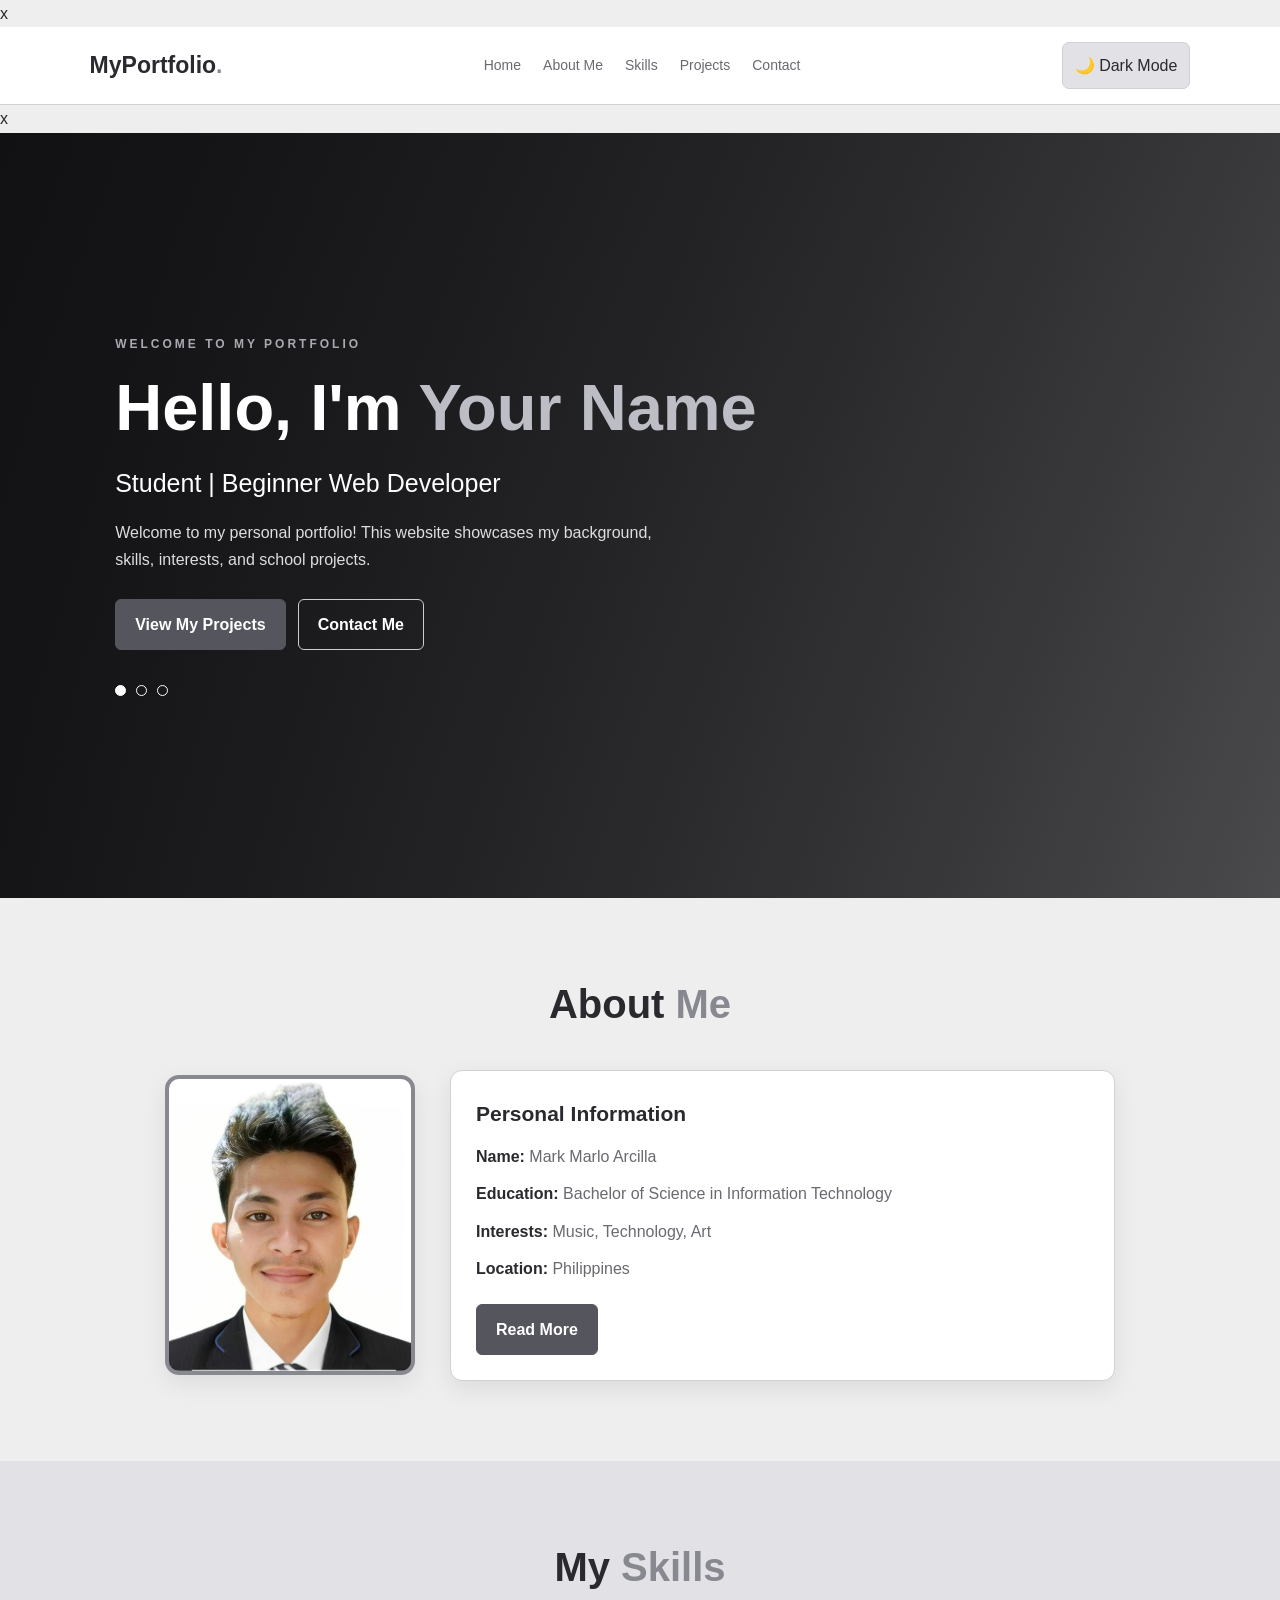
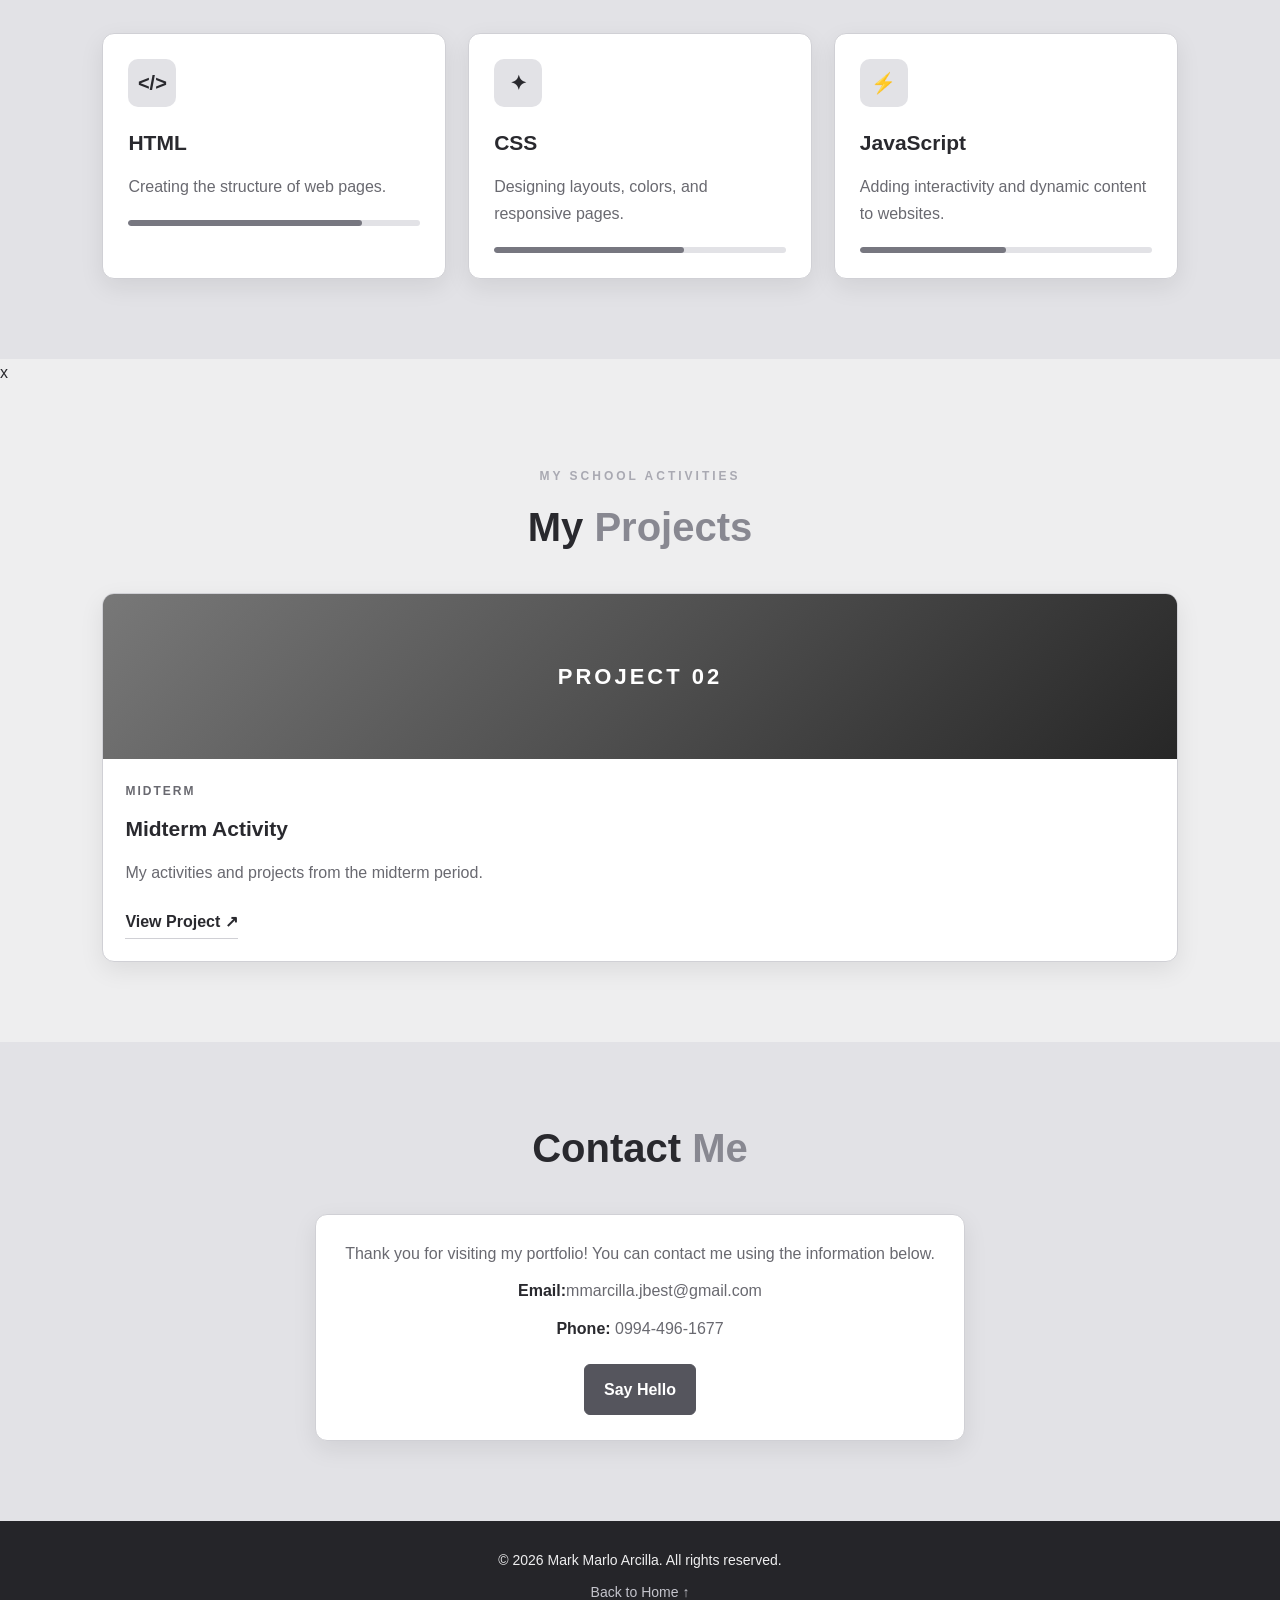
<file: index.html>
<!DOCTYPE html>
<html lang="en">
<head>
  <meta charset="UTF-8">
  <meta name="viewport" content="width=device-width, initial-scale=1.0">
  <meta name="description" content="My personal student portfolio website">
  <title>My Personal Portfolio</title>
  <link rel="stylesheet" href="style.css">
</head>
<body>
x
  <header class="header">
    <a href="#home" class="logo">MyPortfolio<span>.</span></a>

    <nav class="navbar" id="navbar">
      <a href="#home">Home</a>
      <a href="#about">About Me</a>
      <a href="#skills">Skills</a>
      <a href="#projects">Projects</a>
      <a href="#contact">Contact</a>
    </nav>

    <div class="header-buttons">
      <button class="theme-btn" id="themeBtn">🌙 Dark Mode</button>
      <button class="menu-btn" id="menuBtn" aria-label="Toggle menu">☰</button>
    </div>
  </header>

  <main>
x
    <section id="home" class="hero">
      <div class="slideshow">
        <div class="slide slide-one active"></div>
        <div class="slide slide-two"></div>
        <div class="slide slide-three"></div>
      </div>

      <div class="hero-overlay"></div>

      <div class="hero-content">
        <p class="eyebrow">WELCOME TO MY PORTFOLIO</p>
        <h1>Hello, I'm <span>Your Name</span></h1>
        <h2>Student | Beginner Web Developer</h2>
        <p>
          Welcome to my personal portfolio! This website showcases
          my background, skills, interests, and school projects.
        </p>

        <div class="hero-buttons">
          <a href="#projects" class="btn">View My Projects</a>
          <a href="#contact" class="btn btn-outline">Contact Me</a>
        </div>

        <div class="slide-controls">
          <button class="dot active" data-slide="0" aria-label="Slide 1"></button>
          <button class="dot" data-slide="1" aria-label="Slide 2"></button>
          <button class="dot" data-slide="2" aria-label="Slide 3"></button>
        </div>
      </div>
    </section>

    <section id="about" class="section">
      <div class="section-heading">
        <h2>About <span>Me</span></h2>
      </div>

      <div class="about-container">
        <div class="profile-photo">
          <img
            src="arcilla.jpg "
            alt="My profile photo"
            onerror="this.style.display='none'; document.getElementById('photoPlaceholder').style.display='grid';"
          >
          <div class="photo-placeholder" id="photoPlaceholder">
            YOUR PHOTO
          </div>
        </div>

        <div class="card about-card">
          <h3>Personal Information</h3>
          <p><strong>Name:</strong> Mark Marlo Arcilla</p>
          <p><strong>Education:</strong> Bachelor of Science in Information Technology</p>
          <p><strong>Interests:</strong> Music, Technology, Art</p>
          <p><strong>Location:</strong> Philippines</p>

          <button class="btn" id="readBtn">Read More</button>

          <div id="moreInfo" hidden>
            <p>
              I am a student who enjoys learning new skills,
              exploring technology, and creating websites.
              My goal is to improve my programming knowledge
              and develop useful projects.
            </p>
          </div>
        </div>
      </div>
    </section>

    <!-- SKILLS -->
    <section id="skills" class="section alternate-section">
      <div class="section-heading">
        <h2>My <span>Skills</span></h2>
      </div>

      <div class="grid">
        <article class="card skill-card">
          <div class="skill-icon">&lt;/&gt;</div>
          <h3>HTML</h3>
          <p>Creating the structure of web pages.</p>
          <div class="progress"><span style="width: 80%"></span></div>
        </article>

        <article class="card skill-card">
          <div class="skill-icon">✦</div>
          <h3>CSS</h3>
          <p>Designing layouts, colors, and responsive pages.</p>
          <div class="progress"><span style="width: 65%"></span></div>
        </article>

        <article class="card skill-card">
          <div class="skill-icon">⚡</div>
          <h3>JavaScript</h3>
          <p>Adding interactivity and dynamic content to websites.</p>
          <div class="progress"><span style="width: 50%"></span></div>

        
    </section>
x
    <section id="projects" class="section">
      <div class="section-heading">
        <p class="eyebrow">MY SCHOOL ACTIVITIES</p>
        <h2>My <span>Projects</span></h2>
      </div>

      
        <article class="card project-card">
          <div class="project-image project-two">PROJECT 02</div>
          <div class="project-content">
            <p class="project-label">MIDTERM</p>
            <h3>Midterm Activity</h3>
            <p>My activities and projects from the midterm period.</p>
            <a href="cssdesign.html" class="project-link">View Project ↗</a>
          </div>
        </article>

        
    </section>

    <section id="contact" class="section alternate-section">
      <div class="section-heading">
        <h2>Contact <span>Me</span></h2>
      </div>

      <div class="card contact-card">
        <p>
          Thank you for visiting my portfolio!
          You can contact me using the information below.
        </p>
        <p><strong>Email:</strong>mmarcilla.jbest@gmail.com</p>
        <p><strong>Phone:</strong> 0994-496-1677</p>

        <button class="btn" id="contactBtn">Say Hello</button>
      </div>
    </section>

  </main>

  <footer class="footer">
    <p>
      &copy; <span id="year"></span> Mark Marlo Arcilla.
      All rights reserved.
    </p>
    <a href="#home">Back to Home ↑</a>
  </footer>

  <button class="back-top" id="backTop" aria-label="Back to top">
    ↑
  </button>

  <script src="script.js"></script>
</body>
</html>
</file>
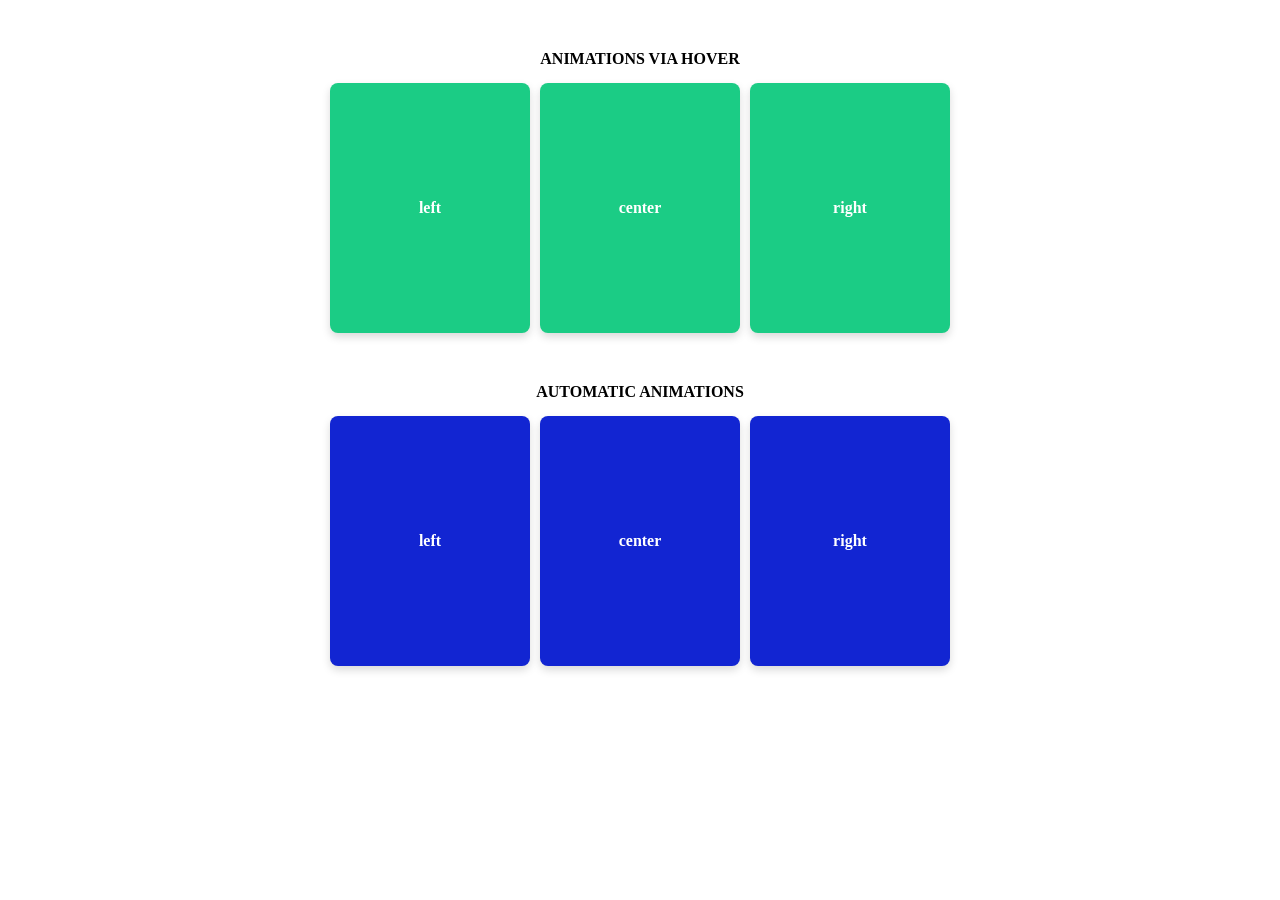
<file: cssdesign.html>
<!DOCTYPE html>
<html lang="en">
<head>
    <meta charset="UTF-8">
    <meta name="viewport" content="width=device-width, initial-scale=1.0">
    <title>Animation</title>
    <style>
        * {
            font-family: italic
            box-sizing  border-box;
            margin: 0;
            padding: 0;
        }

        body {
            text-align: center;
            background-color: #ffffff;
        }

        .Title {
            background-color: #000000;
            color: #ffffff;
            padding: 15px 0;
            font-weight: bold;
            letter-spacing: 2px;
            margin-bottom: 30px;
        }

        .section-title {
            margin: 50px 0 15px;
            font-size: 1rem;
            font-weight: bold;
        }

        .row {
            display: flex;             
            justify-content: center;  
            align-items: center;       
            gap: 10px;                 
            min-height: 200px;
            width: 100%;
        }

        .A, .B, .C, .D, .E, .F {
            width: 200px;
            height: 250px;
            border-radius: 8px;
            display: flex;
            align-items: center;
            justify-content: center;
            color: white;
            font-weight: bold;
            box-shadow: 0 4px 8px rgba(0, 0, 0, 0.15);
        }

        .A, .B, .C {
            background-color: rgb(27, 204, 133);
            transition: transform 0.5s ease, background-color 0.5s ease;
        }

        .A:hover {
            transform: translateX(-30px);
            background-color: silver;
        }

        .B:hover {
            transform: scale(1.15);
            background-color: silver;
        }

        .C:hover {
            transform: translateX(30px);
            background-color: silver;
        }

        .D, .E, .F {
            background-color: rgb(18, 37, 210);
        }

        .D {
            animation: moveLeft 1s infinite alternate ease-in-out;
        }

        @keyframes moveLeft {
            from { transform: translateX(0); }
            to { transform: translateX(-30px); background-color: silver; }
        }

        .E {
            animation: scaleUp 1s infinite alternate ease-in-out;
        }

        @keyframes scaleUp {
            from { transform: scale(1); }
            to { transform: scale(1.5); background-color: silver; }
        }

        .F {
            animation: moveRight 1s infinite alternate ease-in-out;
        }

        @keyframes moveRight {
            from { transform: translateX(0); }
            to { transform: translateX(30px); background-color: silver; }
        }
    </style>
</head>
<body>

    <div class="section-title">ANIMATIONS VIA HOVER</div>
    <div class="row">
        <div class="A">left</div>
        <div class="B">center</div>
        <div class="C">right</div>
    </div>

    <div class="section-title">AUTOMATIC ANIMATIONS</div>
    <div class="row">
        <div class="D">left</div>
        <div class="E">center</div>
        <div class="F">right</div>
    </div>

</body>
</html>
</file>
<file: style.css>
:root {
  --bg: #eeeeef;
  --surface: #ffffff;
  --surface-alt: #e2e2e6;
  --text: #29292e;
  --muted: #696970;
  --accent: #777780;
  --border: #d0d0d5;
  --shadow: 0 8px 25px rgba(0, 0, 0, 0.08);
}

body.dark {
  --bg: #18181b;
  --surface: #252529;
  --surface-alt: #303036;
  --text: #f2f2f4;
  --muted: #bdbdc5;
  --accent: #b5b5be;
  --border: #45454d;
  --shadow: 0 8px 25px rgba(0, 0, 0, 0.25);
}


* {
  margin: 0;
  padding: 0;
  box-sizing: border-box;
}

html {
  scroll-behavior: smooth;
  scroll-padding-top: 85px;
}

body {
  font-family: Arial, Helvetica, sans-serif;
  background: var(--bg);
  color: var(--text);
  line-height: 1.7;
  transition: background 0.3s, color 0.3s;
}

a {
  text-decoration: none;
  color: inherit;
}

button {
  font: inherit;
  cursor: pointer;
}

button,
a {
  -webkit-tap-highlight-color: transparent;
}

[hidden] {
  display: none !important;
}


.header {
  min-height: 75px;
  padding: 15px 7%;
  display: flex;
  align-items: center;
  justify-content: space-between;
  gap: 20px;
  background: var(--surface);
  border-bottom: 1px solid var(--border);
  position: sticky;
  top: 0;
  z-index: 100;
}

.logo {
  font-size: 23px;
  font-weight: 800;
  white-space: nowrap;
}

.logo span {
  color: #888891;
}

.navbar {
  display: flex;
  align-items: center;
  gap: 22px;
}

.navbar a {
  font-size: 14px;
  color: var(--muted);
  transition: color 0.3s;
}

.navbar a:hover {
  color: var(--text);
}

.header-buttons {
  display: flex;
  align-items: center;
  gap: 8px;
}

.theme-btn,
.menu-btn {
  padding: 9px 12px;
  border: 1px solid var(--border);
  border-radius: 7px;
  background: var(--surface-alt);
  color: var(--text);
}

.menu-btn {
  display: none;
}


.btn {
  display: inline-block;
  padding: 11px 19px;
  border: 1px solid #55555d;
  border-radius: 6px;
  background: #55555d;
  color: #ffffff;
  font-weight: bold;
  transition: 0.3s;
}

.btn:hover {
  background: #777780;
  border-color: #777780;
  transform: translateY(-2px);
}

.btn-outline {
  background: transparent;
  color: #ffffff;
  border-color: #ccccd2;
}

.btn-outline:hover {
  background: rgba(255, 255, 255, 0.15);
}


.hero {
  min-height: 600px;
  height: 85vh;
  max-height: 850px;
  display: flex;
  align-items: center;
  position: relative;
  overflow: hidden;
  background: #29292e;
  color: #ffffff;
}

.slideshow,
.slide,
.hero-overlay {
  position: absolute;
  inset: 0;
}

.slide {
  opacity: 0;
  background-size: cover;
  background-position: center;
  filter: grayscale(100%);
  transition: opacity 1s ease-in-out;
}

.slide.active {
  opacity: 1;
}


.slide-one {
  background-image:
    linear-gradient(135deg, #202024, #777780);
}

.slide-two {
  background-image:
    linear-gradient(135deg, #686870, #252529);
}

.slide-three {
  background-image:
    linear-gradient(135deg, #39393f, #a5a5ac);
}

.hero-overlay {
  background: linear-gradient(
    90deg,
    rgba(15, 15, 18, 0.88),
    rgba(25, 25, 29, 0.48)
  );
}

.hero-content {
  width: min(760px, 86%);
  margin-left: 9%;
  padding: 50px 0;
  position: relative;
  z-index: 2;
}

.eyebrow {
  margin-bottom: 14px;
  color: #a9a9b2;
  font-size: 12px;
  font-weight: bold;
  letter-spacing: 3px;
}

.hero-content h1 {
  font-size: clamp(36px, 6vw, 65px);
  line-height: 1.2;
  margin-bottom: 15px;
}

.hero-content h1 span {
  color: #bdbdc5;
}

.hero-content h2 {
  font-size: clamp(18px, 2.5vw, 25px);
  font-weight: normal;
  margin-bottom: 15px;
}

.hero-content > p:not(.eyebrow) {
  max-width: 570px;
  color: #ddddE2;
  margin-bottom: 25px;
}

.hero-buttons {
  display: flex;
  flex-wrap: wrap;
  gap: 12px;
}


.slide-controls {
  display: flex;
  gap: 10px;
  margin-top: 35px;
}

.dot {
  width: 11px;
  height: 11px;
  border: 1px solid #ffffff;
  border-radius: 50%;
  background: transparent;
}

.dot.active {
  background: #ffffff;
}


.section {
  padding: 80px 8%;
  background: var(--bg);
}

.alternate-section {
  background: var(--surface-alt);
}

.section-heading {
  text-align: center;
  margin-bottom: 40px;
}

.section-heading h2 {
  font-size: clamp(30px, 4vw, 40px);
  line-height: 1.3;
}

.section-heading h2 span {
  color: #888891;
}


.about-container {
  max-width: 950px;
  margin: auto;
  display: flex;
  align-items: center;
  justify-content: center;
  gap: 35px;
}

.profile-photo {
  position: relative;
  width: 250px;
  height: 300px;
  flex-shrink: 0;
  overflow: hidden;
  border: 4px solid #888891;
  border-radius: 14px;
  background: linear-gradient(135deg, #c8c8ce, #55555d);
  box-shadow: var(--shadow);
}

.profile-photo img {
  display: block;
  width: 100%;
  height: 100%;
  object-fit: cover;
}

.photo-placeholder {
  display: none;
  width: 100%;
  height: 100%;
  place-items: center;
  text-align: center;
  color: #ffffff;
  font-size: 23px;
  font-weight: bold;
  letter-spacing: 3px;
}

.about-card {
  flex: 1;
  text-align: left;
}

.card {
  padding: 25px;
  background: var(--surface);
  border: 1px solid var(--border);
  border-radius: 12px;
  box-shadow: var(--shadow);
  transition: transform 0.3s, border-color 0.3s;
}

.card:hover {
  transform: translateY(-4px);
  border-color: #92929a;
}

.card h3 {
  font-size: 21px;
  margin-bottom: 12px;
}

.card p {
  color: var(--muted);
  margin-bottom: 10px;
}

.card strong {
  color: var(--text);
}

#readBtn {
  margin-top: 12px;
}

#moreInfo {
  margin-top: 18px;
  padding-top: 15px;
  border-top: 1px solid var(--border);
}


.grid {
  display: grid;
  grid-template-columns: repeat(3, minmax(0, 1fr));
  gap: 22px;
  max-width: 1100px;
  margin: auto;
  align-items: auto;
}

.skill-card {
  text-align: left;
}

.skill-icon {
  display: grid;
  place-items: center;
  width: 48px;
  height: 48px;
  margin-bottom: 18px;
  border-radius: 10px;
  background: var(--surface-alt);
  font-size: 20px;
  font-weight: bold;
}

.progress {
  height: 6px;
  margin-top: 20px;
  overflow: hidden;
  border-radius: 20px;
  background: var(--surface-alt);
}

.progress span {
  display: block;
  height: 100%;
  border-radius: inherit;
  background: #777780;
}

.project-card {
  padding: 0;
  overflow: hidden;
}

.project-image {
  min-height: 165px;
  display: grid;
  place-items: center;
  color: #ffffff;
  font-size: 22px;
  font-weight: bold;
  letter-spacing: 3px;
  filter: grayscale(100%);
}

.project-one {
  background: linear-gradient(135deg, #303036, #a0a0a7);
}

.project-two {
  background: linear-gradient(135deg, #777780, #27272c);
}

.project-three {
  background: linear-gradient(135deg, #b4b4ba, #515158);
}

.project-content {
  padding: 22px;
}

.project-label {
  font-size: 12px;
  font-weight: bold;
  letter-spacing: 2px;
}

.project-link {
  display: inline-block;
  margin-top: 12px;
  padding-bottom: 3px;
  color: var(--text);
  font-weight: bold;
  border-bottom: 1px solid var(--border);
}

.project-link:hover {
  color: var(--accent);
}

.note {
  text-align: center;
  color: var(--muted);
  font-size: 13px;
  margin-top: 25px;
}


.contact-card {
  max-width: 650px;
  margin: auto;
  text-align: center;
}

.contact-card .btn {
  margin-top: 12px;
}


.footer {
  padding: 28px 15px;
  text-align: center;
  color: #eeeeef;
  background: #252529;
  font-size: 14px;
}

.footer p {
  margin-bottom: 8px;
}

.footer a {
  color: #c4c4cc;
}

.footer a:hover {
  color: #ffffff;
}


.back-top {
  display: none;
  position: fixed;
  right: 22px;
  bottom: 22px;
  z-index: 90;
  width: 45px;
  height: 45px;
  border: none;
  border-radius: 50%;
  background: #55555d;
  color: #ffffff;
  font-size: 23px;
  box-shadow: var(--shadow);
}

.back-top.visible {
  display: block;
}


@media (max-width: 950px) {
  .header {
    padding: 15px 4%;
    gap: 12px;
  }

  .navbar {
    gap: 12px;
  }

  .navbar a {
    font-size: 13px;
  }

  .section {
    padding: 70px 5%;
  }

  .grid {
    gap: 15px;
  }

  .card {
    padding: 20px;
  }
}


@media (max-width: 700px) {
  .header {
    min-height: 68px;
    padding: 12px 5%;
    flex-wrap: nowrap;
  }

  .logo {
    font-size: 19px;
  }

  .header-buttons {
    margin-left: auto;
  }

  .theme-btn {
    padding: 8px;
    font-size: 12px;
  }

  .menu-btn {
    display: block;
    padding: 8px 11px;
  }

  .navbar {
    display: none;
    position: absolute;
    top: 100%;
    left: 0;
    right: 0;
    padding: 18px 6%;
    flex-direction: column;
    align-items: flex-start;
    gap: 15px;
    background: var(--surface);
    border-bottom: 1px solid var(--border);
  }

  .navbar.open {
    display: flex;
  }

  .navbar a {
    font-size: 15px;
  }

  .hero {
    min-height: 560px;
    height: 75vh;
  }

  .hero-content {
    width: 88%;
    margin-left: 6%;
  }

  .hero-content h1 {
    font-size: 38px;
  }

  .hero-content h2 {
    font-size: 18px;
  }

  .section {
    padding: 60px 6%;
  }

  .about-container {
    flex-direction: column;
    gap: 25px;
  }

  .profile-photo {
    width: 210px;
    height: 260px;
  }

  .about-card {
    width: 100%;
  }

  .grid {
    grid-template-columns: 1fr;
  }

  .section-heading {
    margin-bottom: 30px;
  }
}


@media (prefers-reduced-motion: reduce) {
  *,
  *::before,
  *::after {
    scroll-behavior: auto !important;
    transition-duration: 0.01ms !important;
  }
}
</file>
